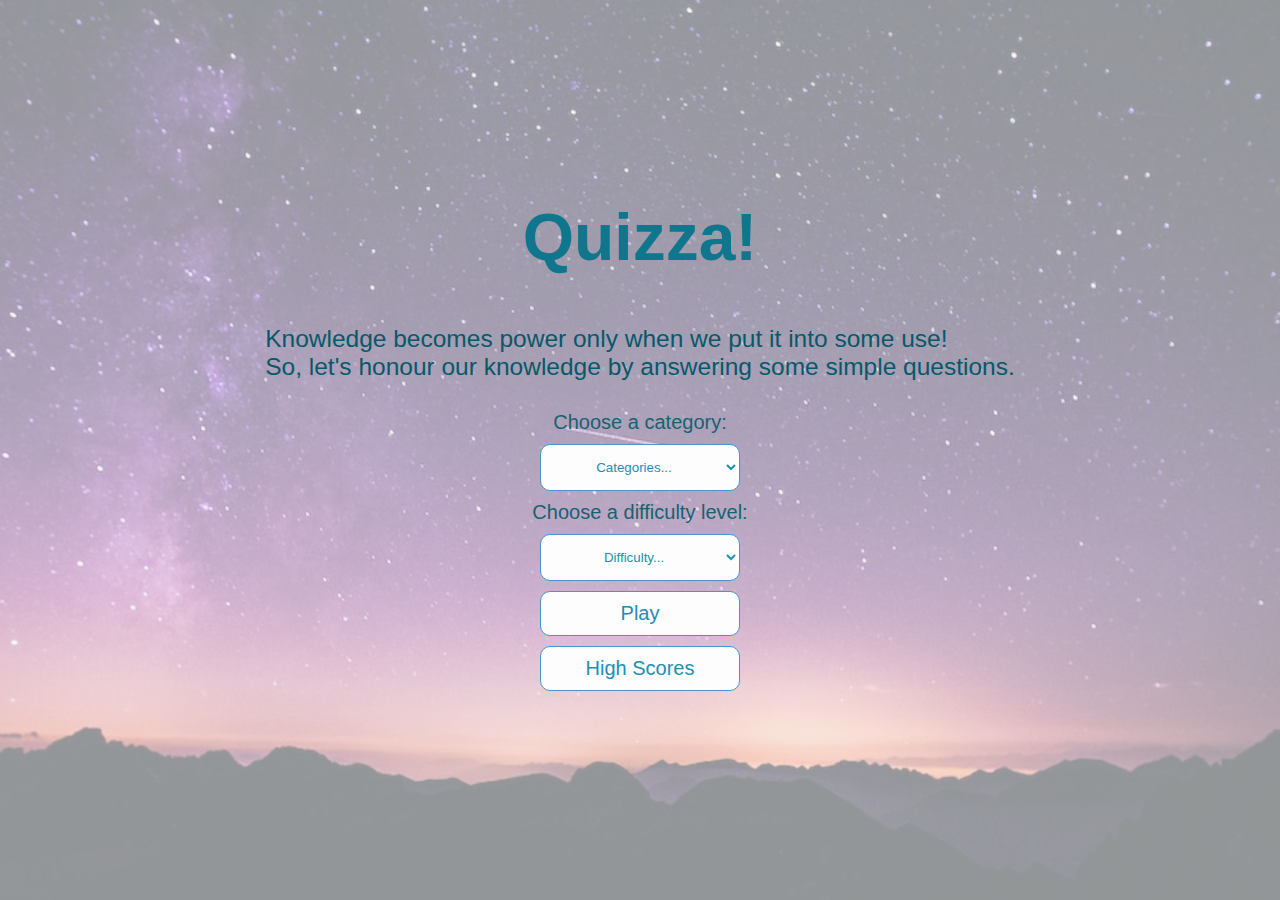
<file: index.html>
<!DOCTYPE html>
<html lang="en">
<head>
    <meta charset="UTF-8">
    <meta http-equiv="X-UA-Compatible" content="IE=edge">
    <meta name="viewport" content="width=device-width, initial-scale=1.0">
    <title>Quizza</title>
    <link rel="stylesheet" href="app.css">
</head>
<body class = "wrap">    
    <img
        class="bg"
        src="/Resources/Background2.jpg"
        alt="Welcome to Quizza!"
    >
    <div class="container content">
        <div id="home" class="flex-center flex-column">
            <h1>Quizza!</h1>
            <h4>Knowledge becomes power only when we put it into some use!<br> So, let's honour our knowledge by answering some simple questions.</h4>
            <h5>Choose a category:</h5>
            <!-- <select name="category" id="category" onchange="selectedCategory()">
                <option value="" selected="true" disabled="true">Categories...</option>
                <option value="1">Science & Nature</option>
                <option value="2">Science: Computer</option>
                <option value="3">Science: Gadgets</option>
                <option value="4">Science: Mathematics</option>
                <option value="5">Mythology</option>
                <option value="6">History</option>
                <option value="7">Film</option>
                <option value="8">Video Games</option>
                <option value="9">Politics</option>
                <option value="10">Music</option>
                <option value="11">Sports</option>
                <option value="12">Comics</option>
                <option value="13">Celebrities</option>                
                <option value="14">Animals</option>
                <option value="15">Anime & Manga</option>
            </select> -->
            <select name="category" id="category" onchange="selectedCategory()">
                <option value="" selected="true" disabled="true">Categories...</option>
                <option value="9">General Knowledge</option>
                <option value="10">Books</option>
                <option value="11">Film</option>
                <option value="12">Music</option>
                <option value="13">Musicals &amp; Theatres</option>
                <option value="14">Television</option>
                <option value="15">Video Games</option>
                <option value="16">Board Games</option>
                <option value="17">Science &amp; Nature</option>
                <option value="18">Computers</option>
                <option value="19">Mathematics</option>
                <option value="20">Mythology</option>
                <option value="21">Sports</option>
                <option value="22">Geography</option>
                <option value="23">History</option>
                <option value="24">Politics</option>
                <option value="25">Art</option>
                <option value="26">Celebrities</option>
                <option value="27">Animals</option>
                <option value="28">Vehicles</option>
                <option value="29">Comics</option>
                <option value="30">Gadgets</option>
                <option value="31">Japanese Anime &amp; Manga</option>
                <option value="32">Cartoon &amp; Animations</option>		
            </select>
            <h5>Choose a difficulty level:</h5>
            <select name="difficulty" id="difficulty" onchange="selectedDifficulty()">
                <option value="" selected="true" disabled="true">Difficulty...</option>
                <option value="easy">Easy</option>
                <option value="medium">Medium</option>
                <option value="hard">Hard</option>
            </select>
            <!-- <script>
                function selectedCategory(){
                    const categ = category[category.selectedIndex].value;
                    localStorage.setItem('selectedCategory',categ);
                    // console.log(categ);
                }                
            </script> -->
            <a class="btn" href="/game.html">Play</a>
            <a class="btn" href="/highscores.html">High Scores</a> 
            <!-- <a class="btn" href="/login.html">Login</a>
            <a class="btn" href="/signup.html">Signup</a> -->
        </div>
    </div>
    <script src="index.js"></script>
</body>
</html>
</file>
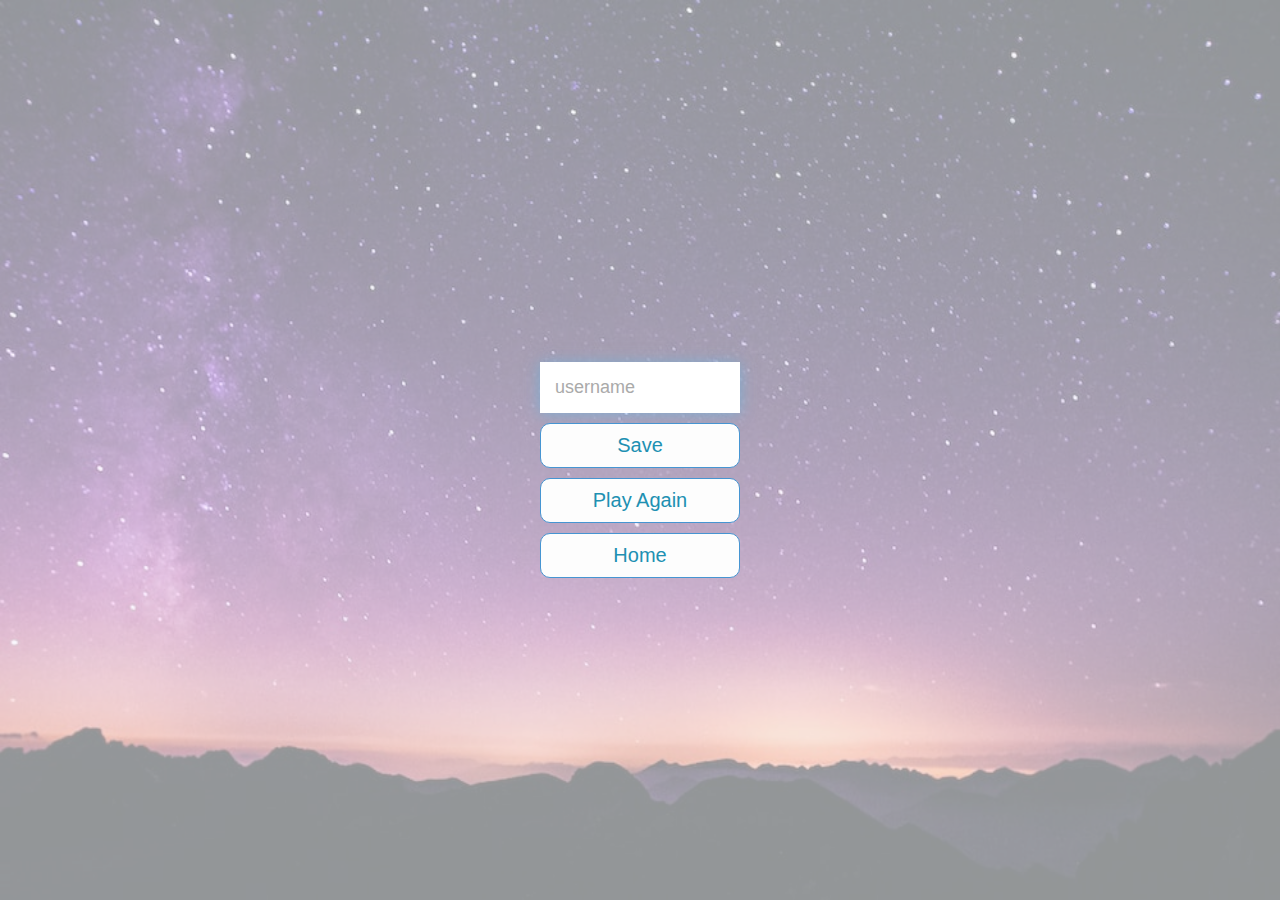
<file: end.html>
<!DOCTYPE html>
<html lang="en">
<head>
    <meta charset="UTF-8">
    <meta http-equiv="X-UA-Compatible" content="IE=edge">
    <meta name="viewport" content="width=device-width, initial-scale=1.0">
    <title>Congrats!</title>
    <link rel="stylesheet" href="app.css">
</head>
<body class="wrap">
    <img
        class="bg"
        src="/Resources/Background2.jpg"
        alt="Welcome AstroQuiz!"
    >
    <div class="container content">
        <div id="ed" class="flex-center flex-column">
            <h1 id="finalScore"></h1>
            <form>
                <input 
                type="text" 
                name="username" 
                id="username"
                placeholder="username"
                >
                <button 
                type="submit"
                class="btn"
                id="saveScoreBtn"
                onclick="saveHighScore(event)"
                disabled
                >
                    Save
                </button>
            </form>
            <a href="/game.html" class="btn">Play Again</a>
            <a href="/" class="btn">Home</a>
        </div>
    </div>
    <script src="end.js"></script>
</body>
</html>
</file>
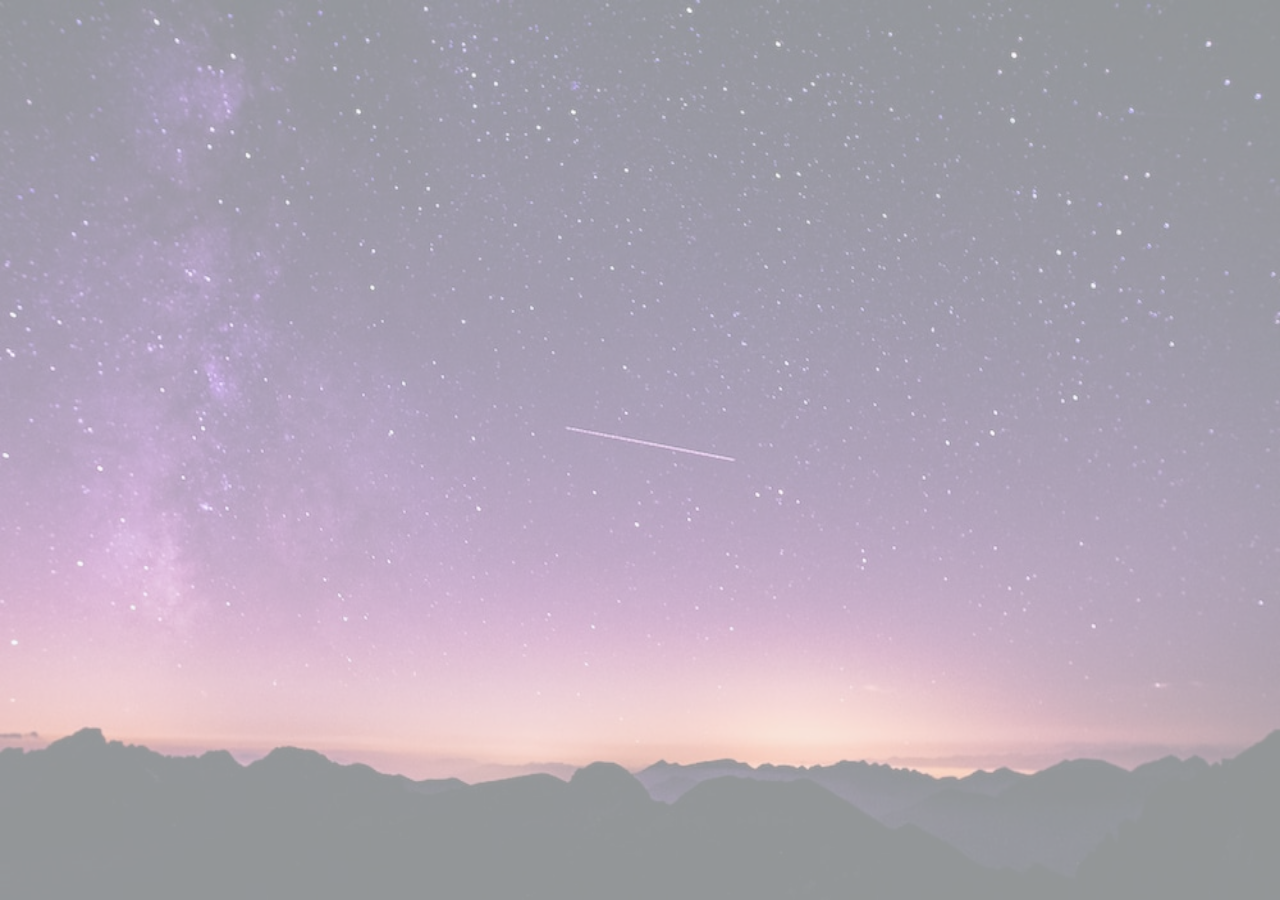
<file: game.html>
<!DOCTYPE html>
<html lang="en">
<head>
    <meta charset="UTF-8">
    <meta http-equiv="X-UA-Compatible" content="IE=edge">
    <meta name="viewport" content="width=device-width, initial-scale=1.0">
    <title>Quiz Time!</title>
    <link rel="stylesheet" href="app.css">
    <link rel="stylesheet" href="game.css">
</head>
<body class="wrap">
    <img
        class="bg"
        src="/Resources/Background2.jpg"
        alt="Welcome Quizza!"
    >
    <div class="container content">
        <div id="loader"></div>
        <div id="game" class="justify-center flex-columm hidden">
            <div id="hud">
                <div id="hud-item">
                    <p class="hud-prefix" id="progressText">
                        Question
                    </p>
                    <div id="progressBar">
                        <div id="progressBarFull"></div>
                    </div>
                </div>
                <div id="hud-item">
                    <p class="hud-prefix">
                        Score
                    </p>
                    <h1 class="hud-main-text" id="score">0</h1>
                </div>
            </div>
            <h2 id="question"></h2>
            <div class="choice-container">
                <p class="choice-prefix">A</p>
                <p class="choice-text" data-number="1"></p>
            </div>
            <div class="choice-container">
                <p class="choice-prefix">B</p>
                <p class="choice-text" data-number="2"></p>
            </div>
            <div class="choice-container">
                <p class="choice-prefix">C</p>
                <p class="choice-text" data-number="3"></p>
            </div>
            <div class="choice-container">
                <p class="choice-prefix">D</p>
                <p class="choice-text" data-number="4"></p>
            </div>
            <div id="hud">
                <a class="btn" href="index.html">Home</a>
            </div>
        </div>
    </div>
    <script src="game.js"></script>
</body>
</html>
</file>
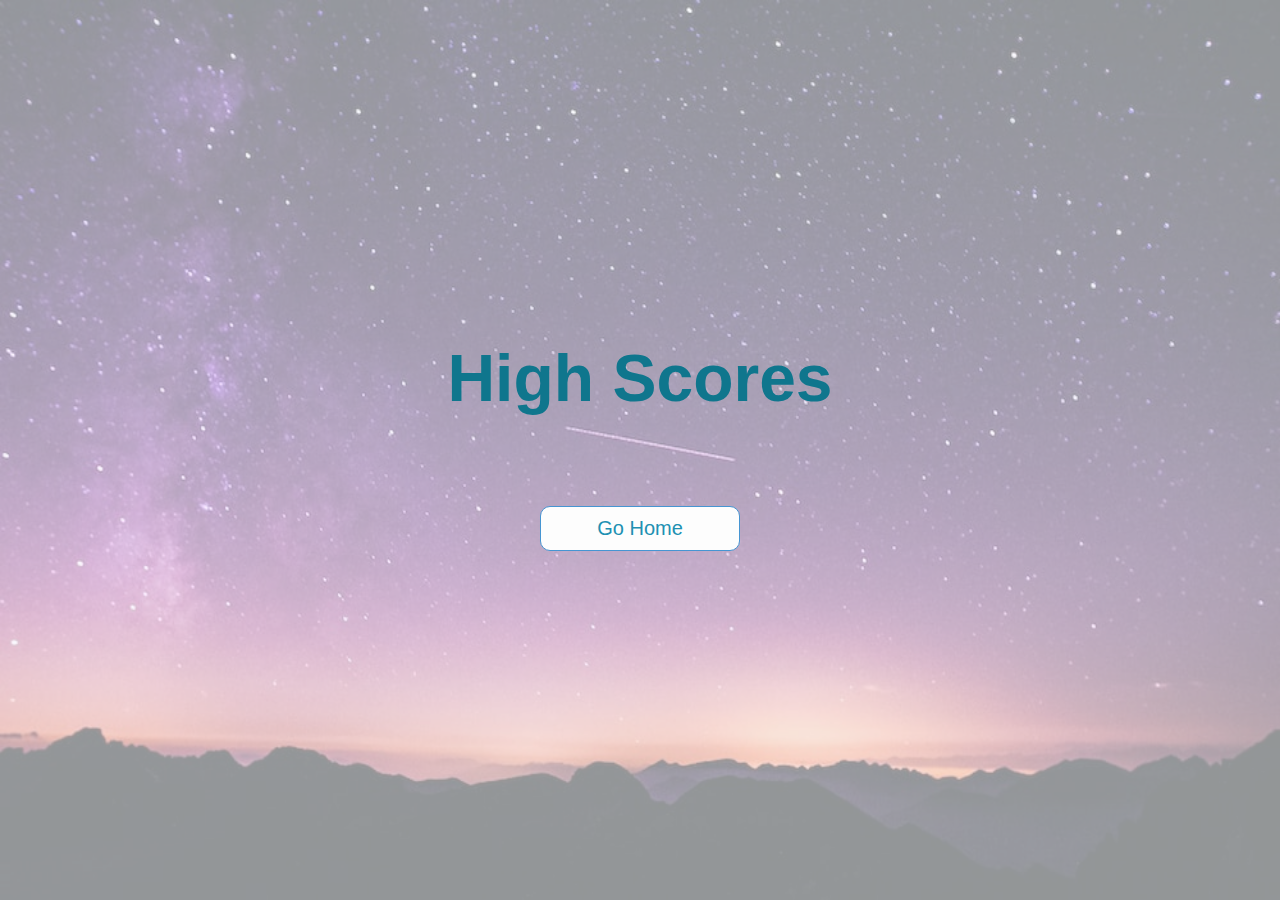
<file: highscores.html>
<!DOCTYPE html>
<html lang="en">
<head>
    <meta charset="UTF-8">
    <meta http-equiv="X-UA-Compatible" content="IE=edge">
    <meta name="viewport" content="width=device-width, initial-scale=1.0">
    <title>High Scores</title>
    <link rel="stylesheet" href="app.css">
    <link rel="stylesheet" href="highscores.css">
</head>
<body class="wrap">
    <img
        class="bg"
        src="/Resources/Background2.jpg"
        alt="Welcome AstroQuiz!"
    >
    <div class="container content">
        <div id="highScores" class="flex-column flex-center">
            <h1 id="finalScore">High Scores</h1>
            <ul id="highScoresList"></ul>
            <a href="./" class="btn">Go Home</a>
        </div>
    </div>
    <script src="highscores.js"></script>
</body>
</html>
</file>
<file: app.css>
:root {
    background-color:#f6fbfc;
    font-size: 62.5%;
}

*{
    box-sizing: border-box;
    font-family: Arial, Helvetica, sans-serif;
    margin: 0;
    padding: 0;
    color: #021313;
}

h1,
h2,
h3,
h4{
    margin-bottom: 1rem;
}

h1{
    font-size: 6.6rem;
    color:#0f768d;
    margin-bottom: 5rem;
}

h1>span{
    font-size: 2.4rem;
    font-weight: 500;
}

h3{
    font-size: 4rem;
    color:#08586a;
    margin-bottom: 3rem;
}

h3>span{
    font-size: 1.5rem;
    font-weight: 300;
}

h2{
    font-size: 4.2rem;
    margin-bottom: 4rem;
    font-weight: 700;
}

h4{
    font-size: 2.45rem;
    font-weight: 500;
    color:#08586a;
    margin-bottom: 3rem;
}

h4>span{
    font-size: 1.5rem;
    font-weight: 300;
}

h5{
    font-size: 2rem;
    font-weight: 500;
    color:#186171;
    margin-bottom: 1rem;
}

h5>span{
    font-size: 1.5rem;
    font-weight: 300;
}

/* Background Image*/

.wrap{
    overflow: hidden;
    position: relative;
}

.bg{
    opacity: 0.4;
    position: absolute;
    left: 0rem;
    top: 0rem;
    width: 100vw;
    height: 100vh;
}

.content{
    position: relative;
}

/* Utilities */

.container{
    width: 100 vw;
    height: 100vh;
    display: flex;
    justify-content: center;
    align-items: center;
    max-width: 80rem;
    margin: 0 auto;
    padding: 2rem;
}

.container>*{
    width: 100%;
}

.flex-column{
    display: flex;
    flex-direction: column;
}

.flex-center{
    justify-content: center;
    align-items: center;
}

.justify-center{
    justify-content: center;
}

.text-center{
    text-align: center;
}

.hidden{
    display: none;
}

/*Buttons*/

.btn{
    font-size: 2rem;
    padding: 1rem 0;
    width: 20rem;
    text-align: center;
    border: 0.1rem solid #4695d2;
    margin-bottom: 1rem;
    text-decoration: none;
    color: #2090b2;
    background-color: #fdfdfd;
    border-radius: 1rem;
}

.btn:hover{
    cursor: pointer;
    box-shadow: 0 0.4rem 1.4rem 0 #25869c;
    transform: translateY(-0.1rem);
    transition: transform 150ms;
}

.btn[disabled]:hover{
    cursor: not-allowed;
    box-shadow: none;
    transform: none;
}

/* FORMS */

form{
    width: 100%;
    display: flex;
    flex-direction: column;
    align-items: center;
}

select{
    padding: 1.4rem 0;
    width: 20rem;
    text-align: center;
    border: 0.1rem solid #4695d2;
    margin-bottom: 1rem;
    text-decoration: none;
    color: #2090b2;
    background-color: #fdfdfd;
    border-radius: 1rem;
}

select:focus{
    outline:none;   
}

select>*{
    font-size: 1.5rem;
    padding-right: 10rem;
}

input{
    margin-bottom: 1rem;
    width: 20rem;
    padding: 1.5rem;
    font-size: 1.8rem;
    border: none;
    box-shadow: 0 0.1rem 1.4rem 0 rgba(86, 185, 235, 0.5);
}

input::placeholder{
    color: #aaa;
}
</file>
<file: game.css>
.choice-container{
    display: flex;
    margin-bottom: 0.5rem;
    width: 100%;
    font-size: 1.8rem;
    border: 0.1rem solid #236ccc;
    background-color: white;
}

.choice-container:hover{
    cursor: pointer;
    box-shadow: 0 0.4rem 1.4rem 0 #25869c;
    transform: translateY(-0.1rem);
    transition: transform 150ms;
}

.choice-prefix{
    padding: 1.5rem 2.5rem;
    background-color: #25869c;
    color: white;
}

.choice-text{
    padding: 1.5rem;
    width: 100%;
}

.home-btn{
    display: flex;
    font-size: 2rem;
    padding: 1.5rem 1.5rem;
    width: 8.5rem;
    text-align: center;
    border: 0.1rem solid #4695d2;
    margin-top: 1rem;
    margin-bottom: 1rem;
    text-decoration: none;
    color: #2090b2;
    background-color: #fdfdfd;
    border-radius: 1rem;
}

.home-btn:hover{
    cursor: pointer;
    box-shadow: 0 0.4rem 1.4rem 0 #25869c;
    transform: translateY(-0.1rem);
    transition: transform 150ms;
}
</file>
<file: highscores.css>
#highScoresList{
    list-style: none;
    padding-left: 0;
    margin-bottom: 4rem;
}

.high-score{
    font-size: 2.8rem;
    margin-bottom: 0.5rem;
}

.high-score:hover{
    transform: scale(1.025);
}
</file>
